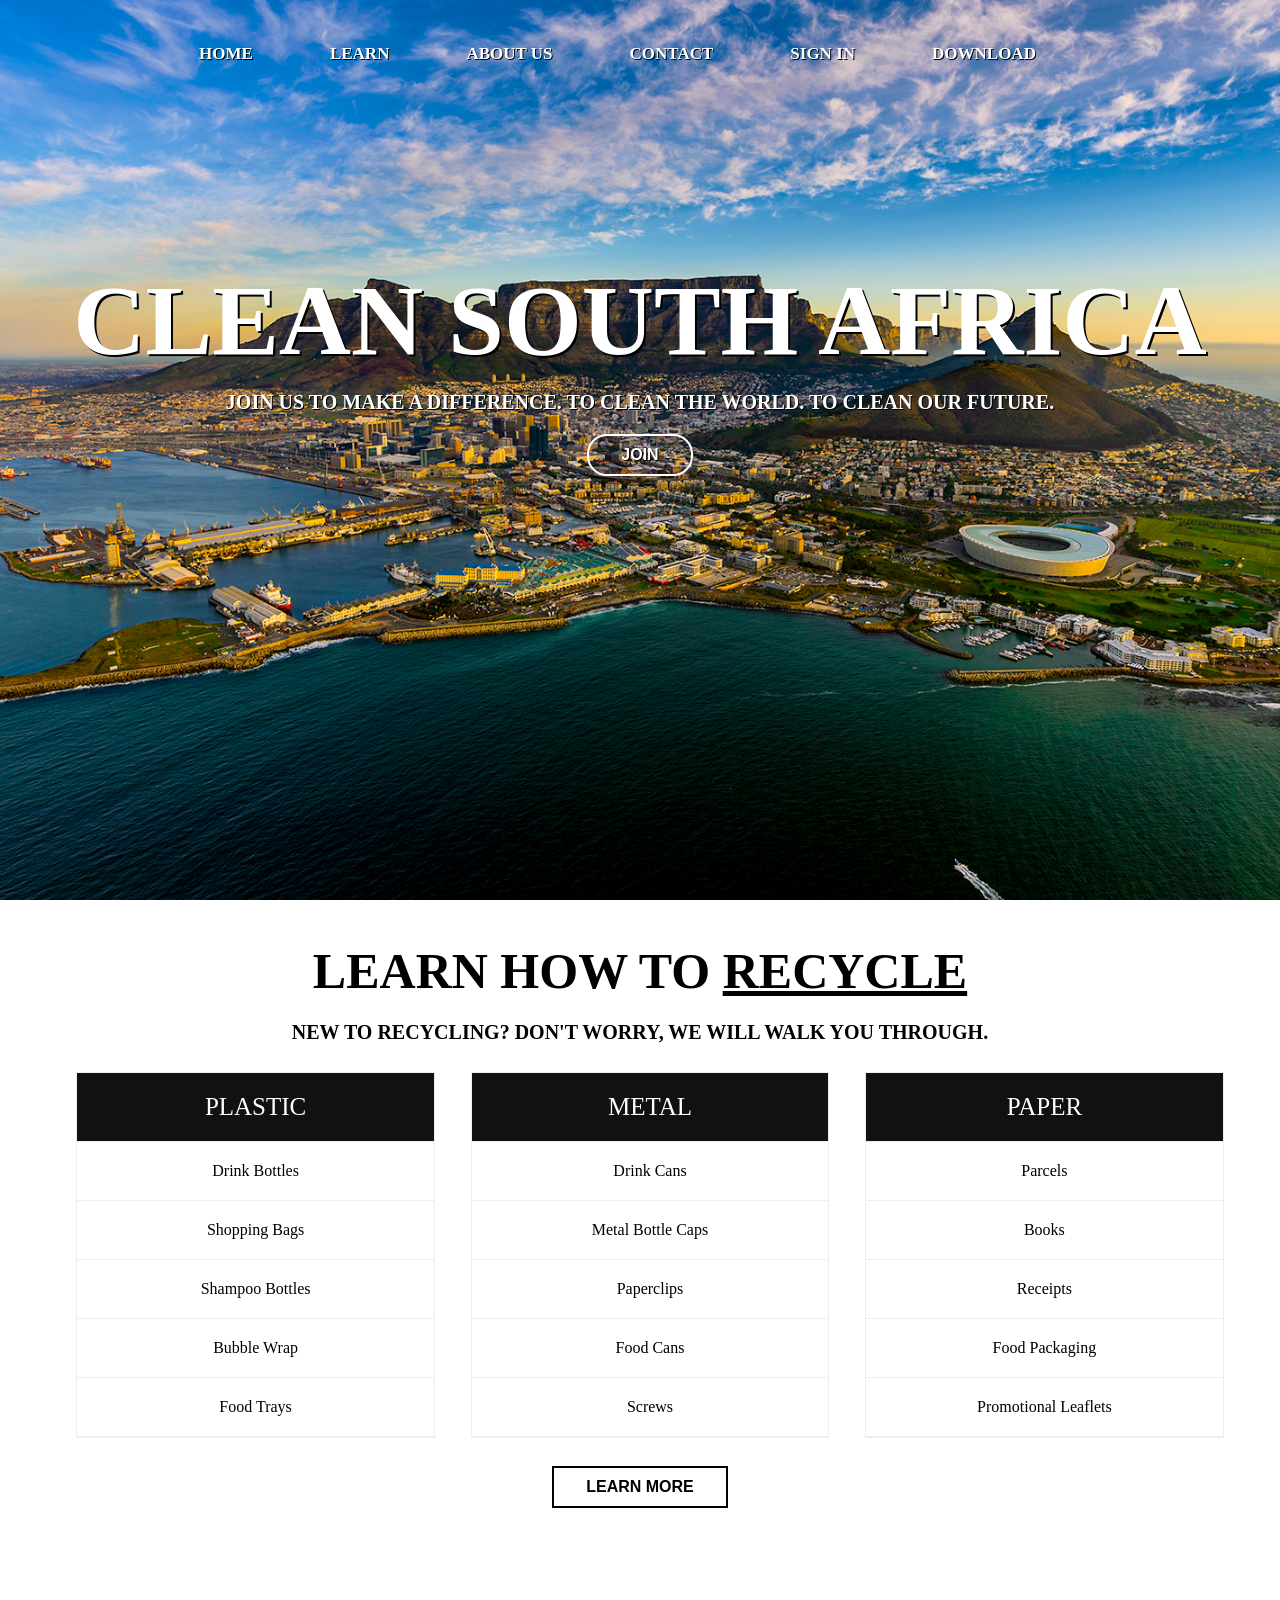
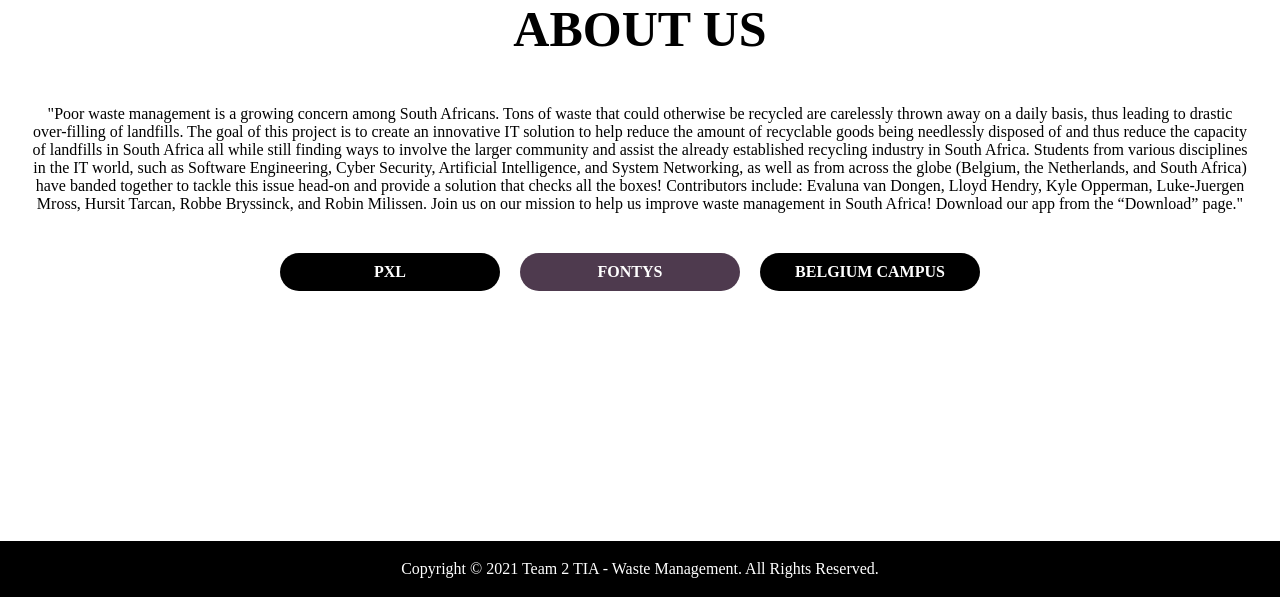
<file: website/index.html>
<!DOCTYPE html>
<html lang="en">
<head>
    <meta charset="UTF-8">
    <title>Home</title>
    <link rel="stylesheet" href="style.css">
</head>
<body>

<section class="menu">
    <a href="#">HOME</a>
    <a href="#learn">LEARN</a>
    <a href="#about_us">ABOUT US</a>
    <a href="contact.html">CONTACT</a>
    <a href="login.html">SIGN IN</a>
    <a href="download.html">DOWNLOAD</a>
</section>

<section id="mainImage">
    <div class="mainCenter">
        <h1 id="title">CLEAN SOUTH AFRICA</h1>
        <p id="slogan">JOIN US TO MAKE A DIFFERENCE. TO CLEAN THE WORLD. TO CLEAN OUR FUTURE.</p>
        <input type = "button" id="join_button" value="JOIN" onclick = "JoinFunctionality()"/>
    </div>
</section>

<section id="learn">
    <h2 id="learn_title">LEARN HOW TO&nbsp<u id="recycle">RECYCLE</u></h2>
    <p id="learn_slogan">NEW TO RECYCLING? DON'T WORRY, WE WILL WALK YOU THROUGH.</p>
    <div id="learn_tabs">
        <div class="columns">
            <ul class="waste">
                <li class="header">PLASTIC</li>
                <li>Drink Bottles</li>
                <li>Shopping Bags</li>
                <li>Shampoo Bottles</li>
                <li>Bubble Wrap</li>
                <li>Food Trays</li>
            </ul>
        </div>
        <div class="columns">
            <ul class="waste">
                <li class="header">METAL</li>
                <li>Drink Cans</li>
                <li>Metal Bottle Caps</li>
                <li>Paperclips</li>
                <li>Food Cans</li>
                <li>Screws</li>
            </ul>
        </div>

        <div class="columns">
            <ul class="waste">
                <li class="header">PAPER</li>
                <li>Parcels</li>
                <li>Books</li>
                <li>Receipts</li>
                <li>Food Packaging</li>
                <li>Promotional Leaflets</li>
            </ul>
        </div>
    </div>
    <div id="learn_more">
        <button onclick="window.location.href='learn.html'" id="learn_more_button">LEARN MORE</button>
    </div>
</section>

<section>
    <div id="about_us">
        <h2 id="about">ABOUT US</h2>
    </div>
    <div id="about_us_text">
        <p id="about_us_text_2">"Poor waste management is a growing concern among South Africans. Tons of waste that could otherwise be recycled are carelessly thrown away on a daily basis, thus leading to drastic over-filling of landfills. The goal of this project is to create an innovative IT solution to help reduce the amount of recyclable goods being needlessly disposed of and thus reduce the capacity of landfills in South Africa all while still finding ways to involve the larger community and assist the already established recycling industry in South Africa. Students from various disciplines in the IT world, such as Software Engineering, Cyber Security, Artificial Intelligence, and System Networking, as well as from across the globe (Belgium, the Netherlands, and South Africa) have banded together to tackle this issue head-on and provide a solution that checks all the boxes! Contributors include: Evaluna van Dongen, Lloyd Hendry, Kyle Opperman, Luke-Juergen Mross, Hursit Tarcan, Robbe Bryssinck, and Robin Milissen. Join us on our mission to help us improve waste management in South Africa! Download our app from the “Download” page."</p>
    </div>
    <div id="socials">
        <a class="socialsButton" id="pxlButton" href="https://www.pxl.be/">PXL</a>
        <a class="socialsButton" id="fontysButton" href="https://fontys.nl/">FONTYS</a>
        <a class="socialsButton" href="https://www.belgiumcampus.ac.za/" id="belgiumCampusButton">BELGIUM CAMPUS</a>
    </div>
</section>

<footer>
    <p>Copyright © 2021 Team 2 TIA - Waste Management. All Rights Reserved.</p>
</footer>

<script>
    function JoinFunctionality()
    {
        window.location.href = 'signup.html';
    }
</script>
</body>
</html>
</file>
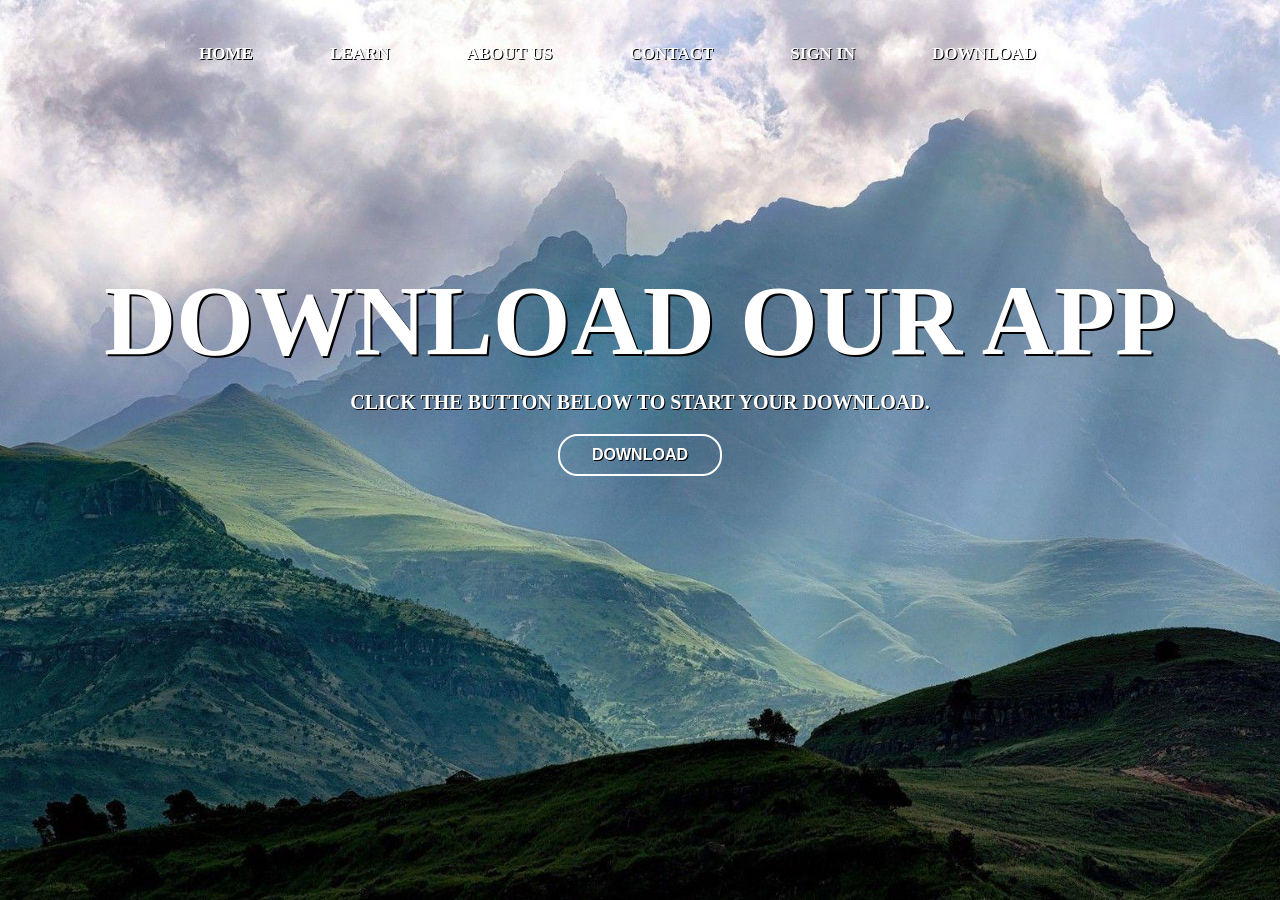
<file: website/download.html>
<!DOCTYPE html>
<html lang="en">
<head>
    <meta charset="UTF-8">
    <title>Download</title>
    <link rel="stylesheet" href="style.css">
</head>
<body>
<section class="menu">
    <a href="index.html">HOME</a>
    <a href="index.html#learn">LEARN</a>
    <a href="index.html#about_us">ABOUT US</a>
    <a href="contact.html">CONTACT</a>
    <a href="login.html">SIGN IN</a>
    <a href="#">DOWNLOAD</a>
</section>
<section id="downloadImage">
    <div class="mainCenter">
        <h1 id="title">DOWNLOAD OUR APP</h1>
        <p id="slogan">CLICK THE BUTTON BELOW TO START YOUR DOWNLOAD.</p>
        <a href="assets/app.txt" download>
            <input type = "button" id="join_button" value="DOWNLOAD"/>
        </a>
    </div>
</section>
</body>
</html>
</file>
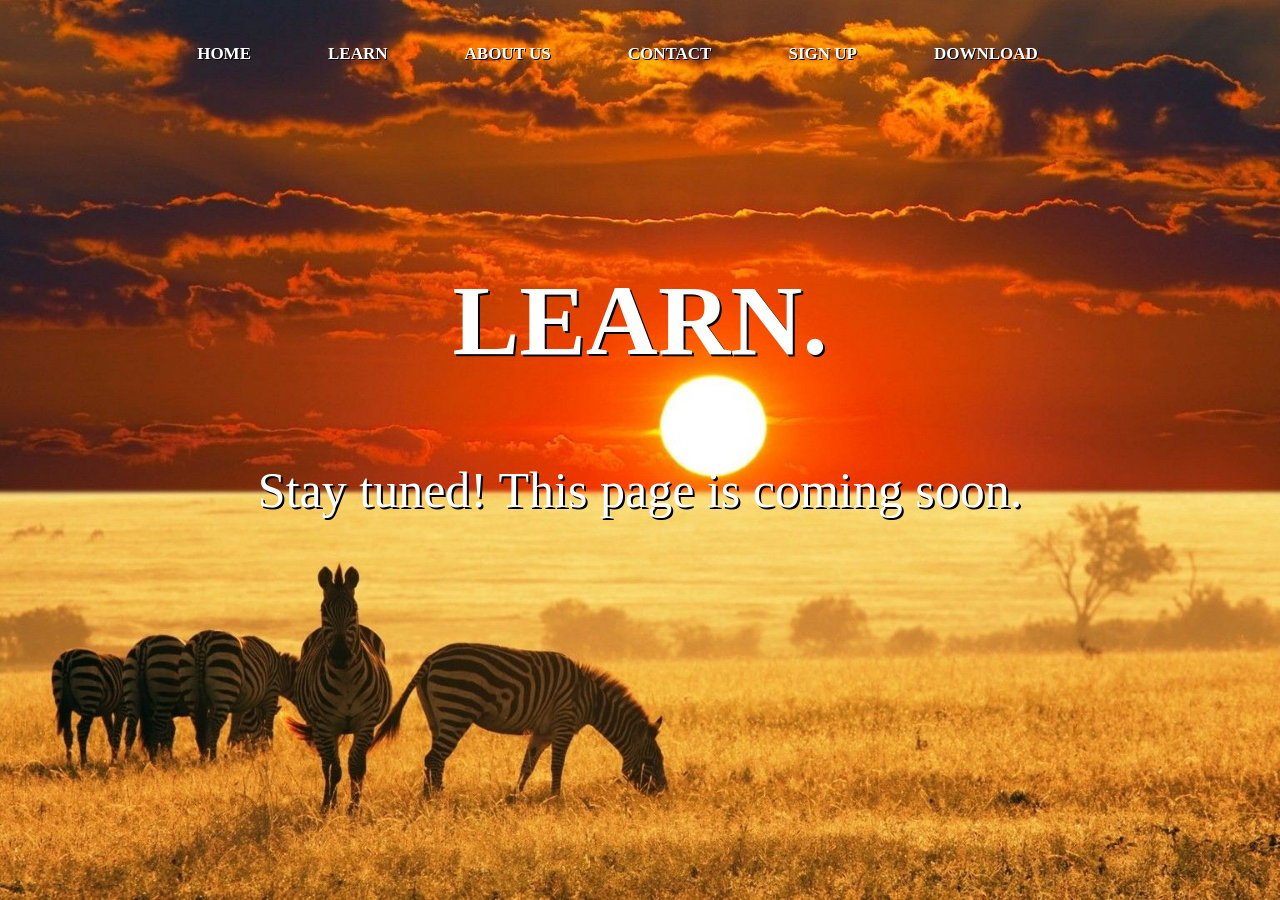
<file: website/learn.html>
<!DOCTYPE html>
<html lang="en">
<head>
    <meta charset="UTF-8">
    <title>Learn</title>
    <link rel="stylesheet" href="style.css">
</head>
<body>
<section class="menu">
    <a href="index.html">HOME</a>
    <a href="index.html#learn">LEARN</a>
    <a href="index.html#about_us">ABOUT US</a>
    <a href="contact.html">CONTACT</a>
    <a href="signup.html">SIGN UP</a>
    <a href="download.html">DOWNLOAD</a>
</section>

<section id="learnImage">

    <div class="mainCenter">
        <h1 id="title">LEARN.</h1>
        <p id="comingSoon">Stay tuned! This page is coming soon.</p>
    </div>
</section>
</body>
</html>
</file>
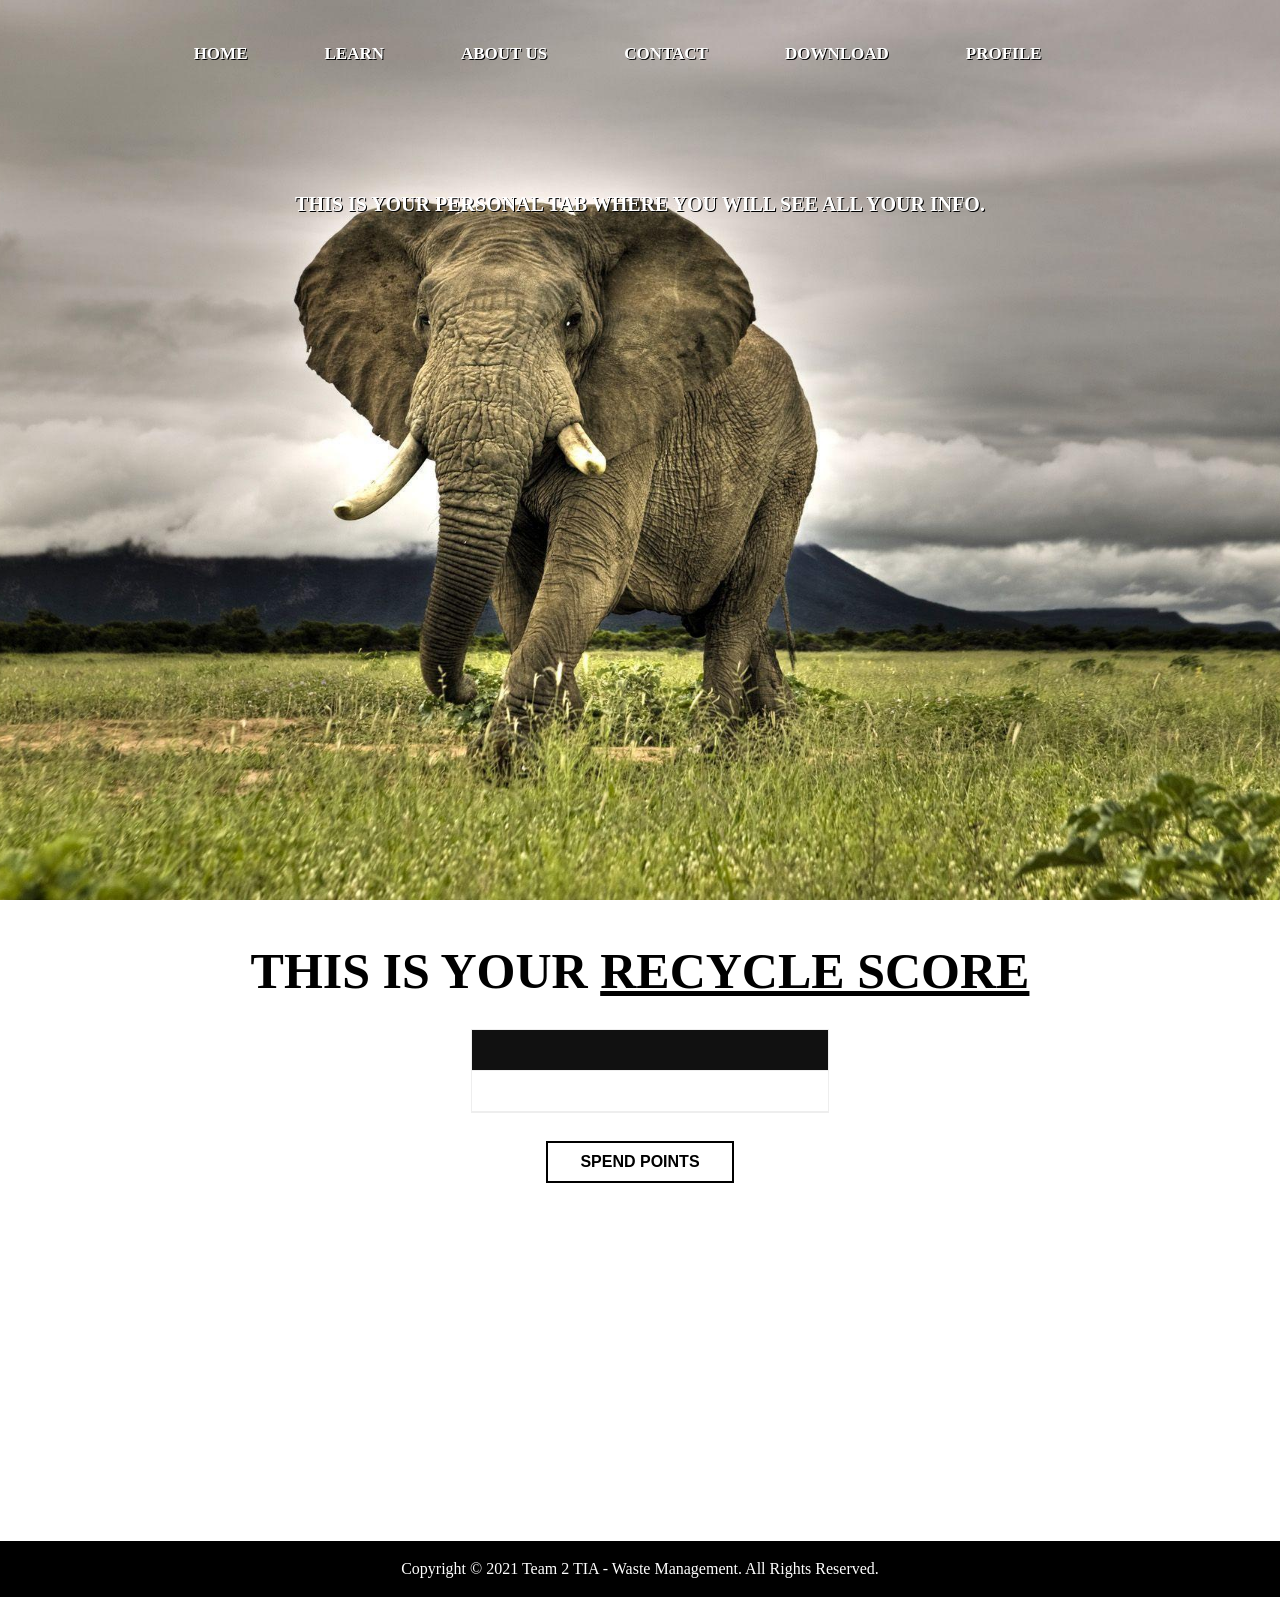
<file: website/profile.html>
<!DOCTYPE html>
<html lang="en">
<head>
    <meta charset="UTF-8">
    <title>Download</title>
    <link rel="stylesheet" href="style.css">
</head>
<body>
<section class="menu">
    <a href="index.html">HOME</a>
    <a href="index.html#learn">LEARN</a>
    <a href="index.html#about_us">ABOUT US</a>
    <a href="contact.html">CONTACT</a>
    <a href="download.html">DOWNLOAD</a>
    <a href="#">PROFILE</a>
</section>
<section id="profileImage">
    <div class="mainCenter">
        <h1 id="title"></h1>
        <p id="slogan">THIS IS YOUR PERSONAL TAB WHERE YOU WILL SEE ALL YOUR INFO.</p>
    </div>
</section>
<section id="learn">
    <h2 id="learn_title">THIS IS YOUR&nbsp<u id="recycle">RECYCLE SCORE</u></h2>
    <p id="learn_slogan"></p>
    <div id="learn_tabs">
        <div class="columns">
            <ul class="waste">
                <li class="header" id="tableheader"></li>
                <li id="score"></li>
            </ul>
        </div>
    </div>
    <div id="learn_more">
        <button onclick="window.location.href='spend.html'" id="learn_more_button">SPEND POINTS</button>
    </div>
</section>

<section>
    <div id="socials">
        <br>
    </div>
</section>

<footer>
    <p>Copyright © 2021 Team 2 TIA - Waste Management. All Rights Reserved.</p>
</footer>

<script>
    let text = "WELCOME" + " " + sessionStorage.getItem("name").toUpperCase();
    document.getElementById("title").innerHTML = text;

    let name = sessionStorage.getItem("name").toUpperCase() + " " + sessionStorage.getItem("lastname").toUpperCase();
    document.getElementById("tableheader").innerHTML = name;

    document.getElementById("score").innerHTML = Math.floor(Math.random() * 20000) + 1;
</script>
</body>
</html>
</file>
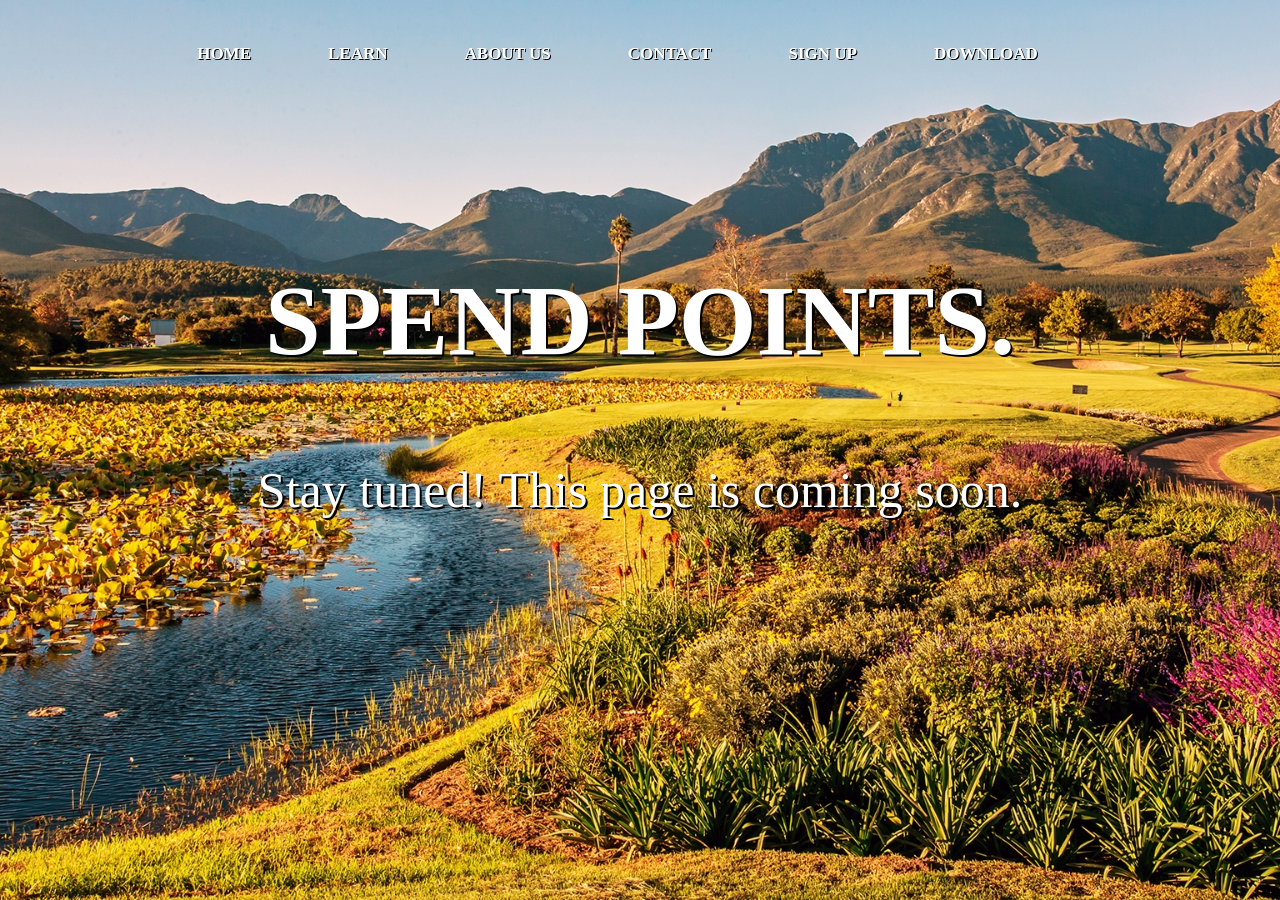
<file: website/spend.html>
<!DOCTYPE html>
<html lang="en">
<head>
    <meta charset="UTF-8">
    <title>Spend Points</title>
    <link rel="stylesheet" href="style.css">
</head>
<body>
<section class="menu">
    <a href="index.html">HOME</a>
    <a href="index.html#learn">LEARN</a>
    <a href="index.html#about_us">ABOUT US</a>
    <a href="contact.html">CONTACT</a>
    <a href="signup.html">SIGN UP</a>
    <a href="download.html">DOWNLOAD</a>
</section>

<section id="SpendImage">

    <div class="mainCenter">
        <h1 id="title">SPEND POINTS.</h1>
        <p id="comingSoon">Stay tuned! This page is coming soon.</p>
    </div>
</section>
</body>
</html>
</file>
<file: website/style.css>
body, html {
    font-family: "Tahoma", serif;
    height: 100%;
    margin: 0;
}

html {
    margin-top: 0;
    scroll-behavior: smooth;
}

#mainImage {
    margin: 0;
    background-image: url(assets/pr-21-dec-2021_cape-town-south-africa_1800x1000.jpg);
    height: 100%;
    background-position: center;
    background-repeat: no-repeat;
    background-size: cover;
}

#comingSoon {
    color: white;
    font-size: 50px;
    text-shadow: 2px 2px black;
}

#comingSoon:hover {
    color: red;
    font-size: 50px;
    cursor: grab;
}

#loginImage {
    margin: 0;
    background-image: url(assets/sunset-5004905_1920.jpg);
    height: 100%;
    background-position: center;
    background-repeat: no-repeat;
    background-size: cover;
}

#contactImage {
    margin: 0;
    background-image: url(assets/nice-HD-Wallpapers-of-nature-South-Africa.jpg);
    height: 100%;
    background-position: center;
    background-repeat: no-repeat;
    background-size: cover;
}

#learnImage {
    margin: 0;
    background-image: url(assets/1350366.jpg);
    height: 100%;
    background-position: center;
    background-repeat: no-repeat;
    background-size: cover;
}

#downloadImage {
    margin: 0;
    background-image: url(assets/wp1843029.jpg);
    height: 100%;
    background-position: center;
    background-repeat: no-repeat;
    background-size: cover;
}

#SpendImage {
    margin: 0;
    background-image: url(assets/Best-Golf-Courses-In-South_Africa-Outeniqua.jpg);
    height: 100%;
    background-position: center;
    background-repeat: no-repeat;
    background-size: cover;
}

#profileImage {
    margin: 0;
    background-image: url(assets/wp1843003.jpg);
    height: 100%;
    background-position: center;
    background-repeat: no-repeat;
    background-size: cover;
}

.mainCenter {
    position: absolute;
    left: 0;
    top: 20%;
    width: 100%;
    text-align: center;
}

.menu {
    position: absolute;
    background-color: transparent;
    width: 100%;
    display: flex;
    justify-content: center;
}

.menu a:hover {
    color: black;
}

.menu a {
    font-family: "Tahoma", serif;
    font-weight: bold;
    text-shadow: 1px 1px black;
    margin-top: 30px;
    float: left;
    color: white;
    text-align: center;
    padding: 14px 16px;
    margin-right: 45px;
    text-decoration: none;
    font-size: 17px;
}

#title {
    color: white;
    font-size: 100px;
    font-family: "Tahoma", serif;
    font-weight: bold;
    text-shadow: 2px 2px black;
}

#slogan {
    left: 0;
    width: 100%;
    text-align: center;
    color: white;
    font-family: "Tahoma", serif;
    text-shadow: 1px 1px black;
    font-weight: bold;
    font-size: 20px;
    margin-top: -70px;
}

div {
    display: block;
}

#join_button {
    border-radius: 20px;
    background-color: transparent;
    color: white;
    border: 2px solid white;
    padding: 10px 32px;
    text-align: center;
    font-size: 16px;
    font-weight: bold;
    cursor: pointer;
    text-shadow: 1px 1px black;
}

#join_button:hover {
    background: black;
}

#learn_title {
    width: 100%;
    display: flex;
    justify-content: center;
    font-size: 50px;
    font-family: "Tahoma", serif;
    font-weight: bold;
}

#learn_slogan {
    left: 0;
    width: 100%;
    text-align: center;
    color: black;
    font-family: "Tahoma", serif;
    font-weight: bold;
    font-size: 20px;
    margin-top: -20px;
}

#recycle:hover {
    color: red;
    cursor: grab;
}

.columns {
    float: left;
    width: 28%;
    padding: 8px;
    margin-left: 20px;
}

.waste {
    list-style-type: none;
    border: 1px solid #eee;
    margin: 0;
    padding: 0;
    -webkit-transition: 0.3s;
    transition: 0.3s;
}

#learn_tabs {
    width: 100%;
    display: flex;
    justify-content: center;
}

#learn_more {
    width: 100%;
    display: flex;
    justify-content: center;
}

.waste:hover {
    box-shadow: 0 8px 12px 0 rgba(0,0,0,0.2);
    cursor: grab;
}

.waste .header {
    background-color: #111;
    color: white;
    font-size: 25px;
}

.waste li {
    border-bottom: 1px solid #eee;
    padding: 20px;
    text-align: center;
}

#learn_more_button {
    background: white;
    margin-top: 20px;
    color: black;
    border: 2px solid black;
    padding: 10px 32px;
    text-align: center;
    font-size: 16px;
    font-weight: bold;
    cursor: pointer;
    margin-bottom: 50px;
}

#learn_more_button:hover {
    background: black;
    color: white;
}

/*.divider {*/
/*    background-image: url("assets/pr-21-dec-2021_cape-town-south-africa_1800x1000.jpg");*/
/*    width: 100%;*/
/*    height: 300px;*/
/*    background-position: center;*/
/*    background-repeat: no-repeat;*/
/*    background-size: cover;*/
/*    display: flex;*/
/*    justify-content: center;*/
/*}*/

/*#divider_text {*/
/*    margin-top: 20px;*/
/*    color: white;*/
/*    font-size: 50px;*/
/*    font-family: "Tahoma", serif;*/
/*    font-weight: bold;*/
/*    text-shadow: 2px 2px black;*/
/*}*/

#about_us {
    background-size: cover;
    display: flex;
    justify-content: center;
    width: 100%;
}

#about {
    width: 100%;
    display: flex;
    justify-content: center;
    font-size: 50px;
    font-family: "Tahoma", serif;
    font-weight: bold;
}

#about_us_text {
    margin-top: -10px;
    margin-left: 30px;
    margin-right: 30px;
    text-align: center;
}

#socials {
    width: 100%;
    display: flex;
    justify-content: center;
    margin-bottom: 250px;
    margin-top: 40px;
}

.socialsButton {
    width: 200px;
    margin-right: 20px;
    background: grey;
    border: black;
    text-align: center;
    padding: 10px;
    border-radius: 30px;
}

#pxlButton {
    color: white;
    background: black;
    text-decoration: none;
    font-weight: bold;
}

#pxlButton:hover {
    opacity: 0.7;
}

#fontysButton {
    color: white;
    background: #4e3a4e;
    text-decoration: none;
    font-weight: bold;
}

#fontysButton:hover {
    opacity: 0.7;
}

#belgiumCampusButton {
    color: white;
    background: black;
    text-decoration: none;
    font-weight: bold;
}

#belgiumCampusButton:hover {
    opacity: 0.7;
}

footer {
    text-align: center;
    padding: 3px;
    background-color: black;
    color: white;
}

/*Login CSS*/
.input {
    display: flex;
    width: 100%;
    margin-bottom: 15px;
}

.icon {
    padding: 10px;
    background: black;
    color: white;
    min-width: 50px;
    text-align: center;
    border-radius: 20px 0 0 20px;
}

.inputField {
    width: 100%;
    padding: 10px;
    outline: none;
    border-radius: 0 20px 20px 0;
    border: black;
}

.inputField:focus {
    border: 2px solid black;
}

.loginButton {
    background-color: black;
    color: white;
    padding: 15px 20px;
    border: none;
    cursor: pointer;
    width: 40%;
    border-radius: 20px;
}

#noAccount {
    color: white;
    outline: black 2px;
    opacity: 0.8;
}

#noAccount:hover {
    opacity: 1;
}

#signUpHere {
    color: rebeccapurple;
}
/*Login CSS End*/

/*CONTACT*/

#userAlreadyExists {
    margin-top: -50px;
    visibility: collapse;
    color: red;
    outline: black 3px;
}

#loginWrongCredentials {
    margin-top: -50px;
    visibility: collapse;
    color: red;
    outline: black 3px;
}

#space {
    margin-bottom: 400px;
}
</file>
